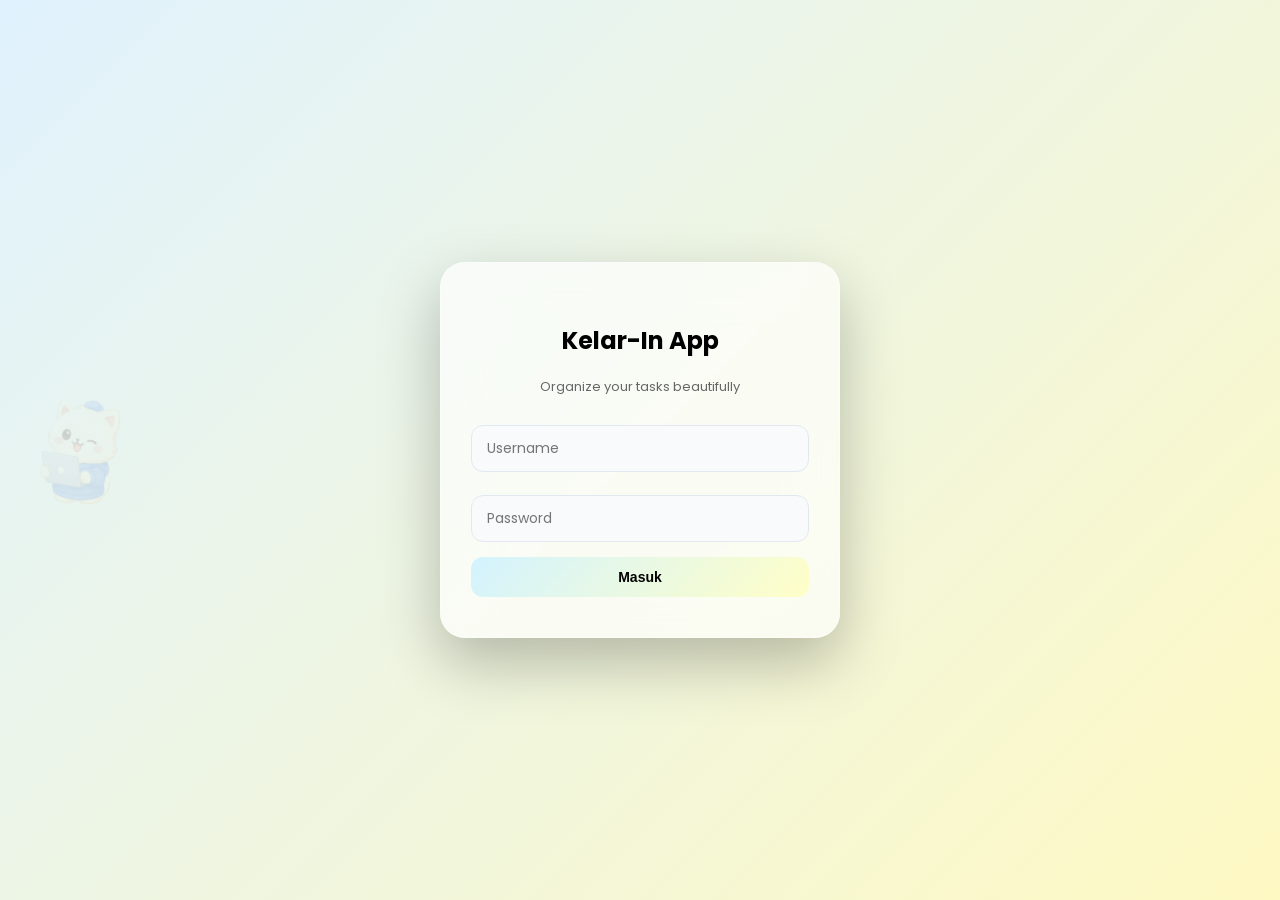
<file: index.html>
<!DOCTYPE html>
<html lang="id">
<head>
  <meta charset="UTF-8">
  <title>Login</title>

  <link href="https://fonts.googleapis.com/css2?family=Poppins:wght@300;400;600&display=swap" rel="stylesheet">
  <link rel="stylesheet" href="style.css">
</head>
<body class="login"></body>
<body class="center">

<div class="login-container">

  <div class="login-card">
  <h2>Kelar-In App</h2>
  <p class="subtitle">Organize your tasks beautifully</p>

  <input id="username" placeholder="Username">
  <input id="password" type="password" placeholder="Password">

  <button class="btn-login" onclick="login()">Masuk</button>
</div>


<script src="main.js"></script>
</body>
</html>
</file>
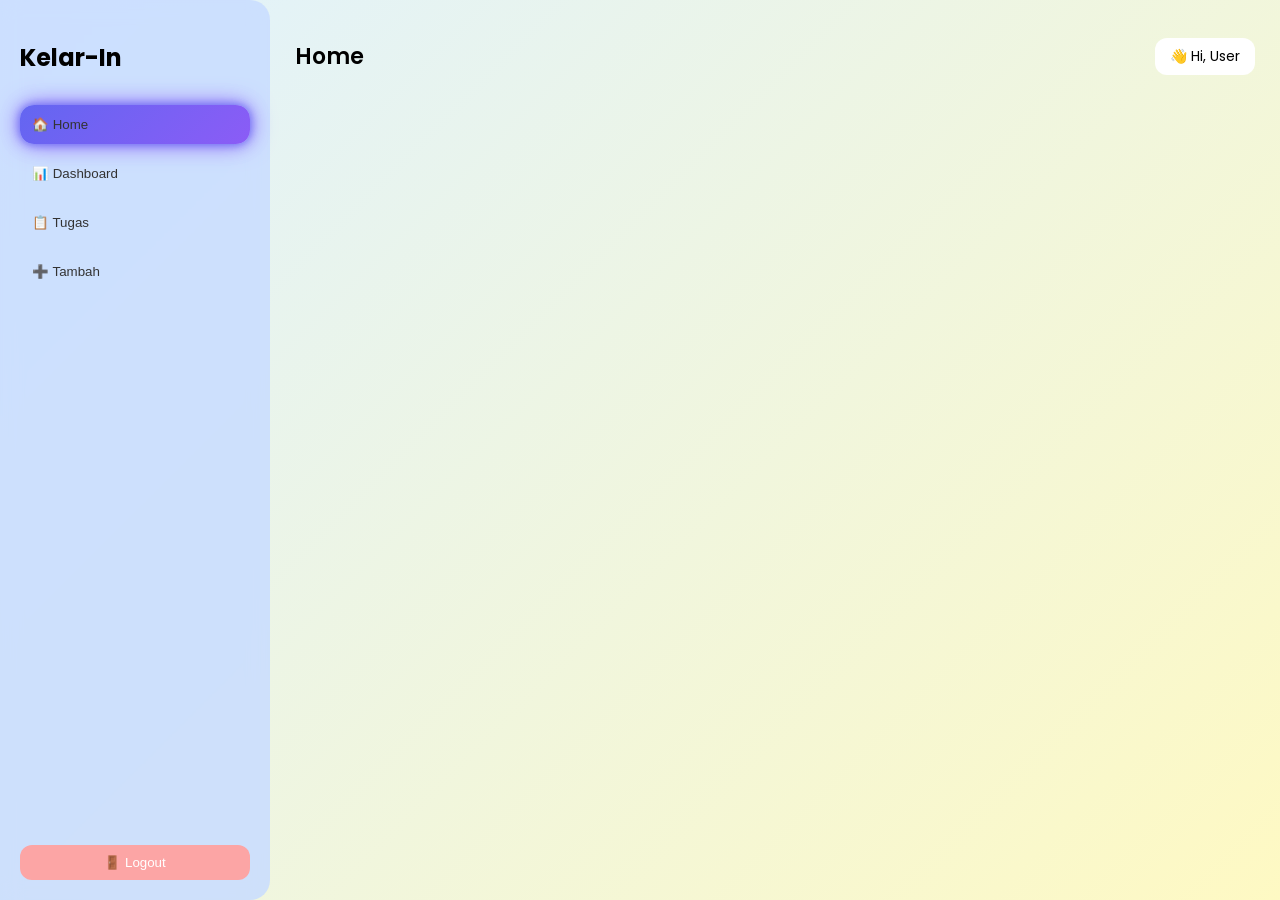
<file: home.html>
<!DOCTYPE html>
<html lang="id">
<head>
  <meta charset="UTF-8">
  <title>Home</title>

  <link href="https://fonts.googleapis.com/css2?family=Poppins:wght@300;400;600&display=swap" rel="stylesheet">
  <link rel="stylesheet" href="style.css">
</head>

<body>

<div id="app">

  <aside>
    <h2 class="logo">Kelar-In</h2>

    <nav>
      <button class="nav-btn active" onclick="setActive(this); showHome()">🏠 Home</button>
      <button class="nav-btn" onclick="setActive(this); showDashboard()">📊 Dashboard</button>
      <button class="nav-btn" onclick="setActive(this); showTasks()">📋 Tugas</button>
      <button class="nav-btn" onclick="setActive(this); showAdd()">➕ Tambah</button>
    </nav>

    <div class="bottom">
      <button class="logout" onclick="logout()">🚪 Logout</button>
    </div>
  </aside>

  <main>

    <div class="topbar">
      <h1 id="pageTitle">Home</h1>
      <div class="user" id="userName">👋 Hi, User</div>
    </div>

    <div class="content"></div>

  </main>

</div>

<script src="main.js"></script>

</body>

<body class="home"></body>
</html>
</file>
<file: style.css>
body {
  margin: 0;
  font-family: 'Poppins', sans-serif;
  background: linear-gradient(135deg, #e0f2fe, #fef9c3);
}

/* ================= LOGIN ================= */
.center {
  display: flex;
  justify-content: center;
  align-items: center;
  height: 100vh;
}

/* ================= LAYOUT ================= */
#app {
  display: flex;
  height: 100vh;
}

/* ================= SIDEBAR ================= */
aside {
  width: 230px;
  background: rgba(200, 220, 255, 0.85); /* cuma ganti warna */
  backdrop-filter: blur(10px);
  padding: 20px;
  display: flex;
  flex-direction: column;
  justify-content: space-between;
  border-radius: 0 20px 20px 0;
}

.logo {
  margin-bottom: 30px;
}




/* ================= NAV ================= */
nav {
  display: flex;
  flex-direction: column;
}

.nav-btn {
  display: flex;
  align-items: center;
  gap: 12px;

  padding: 12px;
  margin-bottom: 10px;
  border-radius: 14px;

  background: transparent !important;
  color: #cbd5f5;

  border: none;
  cursor: pointer;

  position: relative;
  z-index: 10;

  transition: 0.3s;
}

/* efek klik modern */
.nav-btn::before {
  content: "";
  position: absolute;
  inset: 0;
  background: radial-gradient(circle at center, rgba(255,255,255,0.2), transparent);
  opacity: 0;
  transition: 0.3s;
}

.nav-btn:hover::before {
  opacity: 1;
}

.nav-btn:hover {
  background: rgba(255,255,255,0.08);
  box-shadow: 0 0 15px rgba(99,102,241,0.6);
}

.nav-btn.active {
  background: linear-gradient(135deg, #6366f1, #8b5cf6) !important;
  box-shadow:
    0 0 10px #6366f1,
    0 0 25px #8b5cf6;
}

.nav-btn span {
  font-size: 14px;
  font-weight: 500;
}

/* ================= BOTTOM ================= */
.bottom {
  margin-top: auto;
}

.logout {
  width: 100%;
  padding: 10px;
  border-radius: 12px;
  border: none;
  background: #fca5a5;
  color: white;
  cursor: pointer;
}

/* ================= MAIN ================= */
main {
  flex: 1;
  padding: 25px;
}

/* ================= TOPBAR ================= */
.topbar {
  display: flex;
  justify-content: space-between;
  align-items: center;
}

.topbar h1 {
  font-size: 22px; /* sebelumnya besar */
  font-weight: 600;
}

.user {
  background: white;
  padding: 8px 15px;
  border-radius: 12px;
  font-size: 14px;
}

/* ================= CONTENT ================= */
.content {
  margin-top: 20px;
}

/* ================= CARD ================= */
.card {
  background: rgba(255,255,255,0.85);
  backdrop-filter: blur(10px);
  padding: 20px;
  border-radius: 18px;
  margin-bottom: 20px;
  /* Ganti shadow jadi agak kebiruan/ungu lembut */
  box-shadow: 0 10px 30px rgba(160, 196, 255, 0.25); 
  border: 1px solid rgba(255, 255, 255, 0.6); /* Tambah border putih tipis */
}

.card.big {
  font-size: 15px;
}

/* ================= UPGRADE CARD (MODERN 3D) ================= */
.card {
  position: relative;
  overflow: hidden;

  transition: all 0.3s ease;
}

.card {
  padding: 16px; /* sebelumnya 20px */
}

.card.big {
  padding: 18px;
}

/* efek glow neon */
.card::before {
  content: "";
  position: absolute;
  inset: 0;
  border-radius: 18px;

  background: linear-gradient(
    120deg,
    rgba(0, 255, 255, 0.15),
    rgba(140, 0, 255, 0.15),
    rgba(0, 255, 150, 0.15)
  );

  opacity: 0;
  transition: 0.4s;
}

/* hover efek */
.card:hover {
  transform: translateY(-8px) scale(1.01);

  box-shadow: 
    0 15px 40px rgba(0,0,0,0.15),
    0 0 20px rgba(0, 255, 255, 0.2),
    0 0 40px rgba(140, 0, 255, 0.15);
}

/* aktifkan glow saat hover */
.card:hover::before {
  opacity: 1;
}
/* ================= GRID ================= */
.grid {
  display: grid;
  grid-template-columns: repeat(auto-fit, minmax(220px, 1fr));
  gap: 15px;
  align-items: stretch;
}

.content {
  margin-top: 15px;
}

.card + .card {
  margin-top: 12px;
}

/* ================= NUMBER ================= */
.number {
  font-size: 22px;
  font-weight: bold;
  margin-top: 10px;
}

/* ================= EMPTY ================= */
.empty {
  text-align: center;
  color: #888;
  margin-top: 10px;
}

/* Update di bagian input */
input {
  width: 100%;
  padding: 12px 15px;
  margin: 8px 0 15px 0; /* Jarak antar input dirapikan */
  border-radius: 12px;
  border: 1px solid #e2e8f0; /* Border tipis biar tegas tapi rapi */
  background: #f8fafc;
  font-family: 'Poppins', sans-serif;
  font-size: 14px;
  box-sizing: border-box; /* WAJIB ada agar input tidak lewat batas */
  transition: 0.2s;
}

input:focus {
  border-color: #60a5fa;
  background: white;
  outline: none;
}

/* ================= BUTTON GENERAL ================= */
/* semua tombol harus di atas layer dekorasi */
button,
.nav-btn,
.logout,
.icon-btn-main {
  position: relative;
  z-index: 10;
}

/* ================= LOGIN MODERN ================= */
.login-container {
  width: 100%;
  display: flex;
  justify-content: center;
  align-items: center;
}

/* Update di bagian .login-card */
.login-card {
  background: rgba(255, 255, 255, 0.7); 
  backdrop-filter: blur(20px);
  padding: 40px 30px; /* Diperlebar sedikit biar nafas */
  border-radius: 25px;
  width: 400px;
  text-align: center;
  box-shadow: 0 15px 35px rgba(0, 0, 0, 0.05);
  border: 1px solid rgba(255, 255, 255, 0.4);
  box-sizing: border-box; /* Menjaga ukuran tetap konsisten */
}

.subtitle {
  font-size: 13px;
  color: #666;
  margin-bottom: 20px;
}

/* Update di bagian .btn-login */
/* Update di bagian .btn-login */
.btn-login {
  width: 100%;
  padding: 12px;
  border-radius: 12px; /* Disamakan dengan input biar rapi */
  border: none;
  background: linear-gradient(135deg, #d3f3ff, #fffec7); /* Warna pink-merah ceriamu */
  color: rgb(0, 0, 0);
  font-weight: 600;
  font-size: 14px;
  cursor: pointer;
  transition: 0.3s;
}

.btn-login:hover {
  opacity: 0.9;
  transform: translateY(-1px);
}

.nav-btn:hover {
  transform: translateX(8px) scale(1.02);
  box-shadow: 0 8px 20px rgba(147, 197, 253, 0.3);
}

.icon-btn-main:hover {
  transform: translateY(-3px) scale(1.05);
  box-shadow: 0 8px 15px rgba(205, 180, 219, 0.4);
}

/* ================= TASK ================= */
.task-row {
  display: flex;
  align-items: center;
  gap: 10px;
  padding: 10px;
  margin-top: 8px;
  border-radius: 12px;
  background: rgba(255,255,255,0.7);
}

.task-text {
  flex: 1;
}

.done {
  text-decoration: line-through;
  color: #aaa;
}

/* ICON BUTTON */
.icon-btn {
  border: none;
  width: 30px;
  height: 30px;
  border-radius: 8px;
  cursor: pointer;
  font-size: 14px;
  transition: 0.2s;
}

.icon-btn:hover {
  transform: scale(1.1);
}

.done-btn {
  background: #bbf7d0;
}

.delete-btn {
  background: #fecaca;
}

/* ================= BACKGROUND (TETAP HALUS) ================= */
.piano-bg {
  position: fixed;
  top: 0;
  left: 0;
  width: 100%;
  height: 100%;
  z-index: -1;
  opacity: 0.5;
}

.piano-bg::before {
  content: "";
  position: absolute;
  width: 200%;
  height: 200%;
  background: repeating-linear-gradient(
    90deg,
    rgba(255,255,255,0.04) 0px,
    rgba(255,255,255,0.04) 10px,
    transparent 10px,
    transparent 40px
  );
  animation: flow 12s linear infinite;
}

@keyframes flow {
  from { transform: translateY(-30%); }
  to { transform: translateY(30%); }
}

/* ICON SIDEBAR */
.nav-btn {
  display: flex;
  align-items: center;
  gap: 12px;

  border: none;
  padding: 12px;
  margin-bottom: 10px;
  border-radius: 14px;

  background: white; /* ← ini yang bikin putih */
  color: #333;

  cursor: pointer;
  transition: 0.3s;
}

/* ICON SIDEBAR */
.nav-icon {
  width: 26px;   /* sebelumnya 18px → dibesarin */
  height: 26px;
  object-fit: contain;
}

/* ================= ADD MODERN ================= */
.add-modern {
  max-width: 500px;
  margin: auto;
}

.form-group {
  margin-bottom: 15px;
  text-align: left;
}

.form-group label {
  font-size: 13px;
  color: #666;
  margin-bottom: 5px;
  display: block;
}

.form-group input {
  width: 100%;
  padding: 12px;
  border-radius: 12px;
  border: 1px solid #e5e7eb;
  background: #f8fafc;
  transition: 0.2s;
}

.form-group input:focus {
  border-color: #60a5fa;
  background: white;
}

/* BUTTON FULL */
.btn-login.full {
  width: 100%;
}

/* DATE MODERN */
input[type="date"] {
  appearance: none;
  font-family: 'Poppins', sans-serif;
}

/* ================= HOME ================= */
.home-card {
  max-width: 600px;
  margin: auto;
}

.home-header {
  display: flex;
  align-items: center;
  gap: 15px;
  margin-bottom: 20px;
}

.home-logo {
  width: 60px;
  height: 60px;
  object-fit: contain;
}

/* LAST TASK BUTTON */
.last-task {
  width: 100%;
  border: none;
  background: linear-gradient(135deg, #60a5fa, #facc15);
  color: white;
  padding: 15px;
  border-radius: 15px;
  text-align: left;
  cursor: pointer;
  transition: 0.3s;
}

.last-task:hover {
  transform: scale(1.02);
}
.login-card {
  position: relative;
  z-index: 2;

  background: rgba(255,255,255,0.65);
  backdrop-filter: blur(25px);

  border: 1px solid rgba(255,255,255,0.3);

  /* TAMBAHAN BAYANGAN HITAM */
  box-shadow: 0 25px 60px rgba(0, 0, 0, 0.25);
}

.login-container {
  position: relative;
  width: 100%;
  height: 100vh;
  display: flex;
  justify-content: center;
  align-items: center;
  overflow: hidden;
}

/* LOGO KECIL DI KIRI */
.login-container::before {
  content: "";
  position: absolute;

  width: 120px;   /* kecil */
  height: 120px;  /* kecil */

  background: url("./img/login.png") no-repeat center;
  background-size: contain;

  opacity: 0.15;

  left: 20px;   /* pinggir kiri */
  top: 50%;
  transform: translateY(-50%);

  z-index: 0;
  pointer-events: none;
}

/* ================= MODAL POPUP ================= */
.modal {
  display: none;
  position: fixed;
  inset: 0;

  background: rgba(255, 255, 255, 0.25);
  backdrop-filter: blur(10px);

  z-index: 99999;

  justify-content: center;
  align-items: center;
}

.modal.active {
  display: flex !important;
}

/* INI PENTING BIAR CLICK TIDAK MACET */
.modal-content {
  pointer-events: auto;
}

.modal-content {
  background: rgba(255, 255, 255, 0.75);
  backdrop-filter: blur(20px);

  padding: 30px 25px;
  border-radius: 20px;

  text-align: center;
  min-width: 280px;
  max-width: 90%;

  box-shadow: 0 20px 40px rgba(0,0,0,0.08);

  animation: pop 0.25s ease;
  border: 1px solid rgba(255,255,255,0.4);
}

.modal-content h3 {
  margin-bottom: 8px;
  color: #6c63ff; /* pastel purple */
}

.modal-content p {
  font-size: 13px;
  color: #666;
}

.modal-content button {
  margin-top: 15px;
  padding: 10px 22px;

  border: none;
  border-radius: 14px;

  background: linear-gradient(135deg, #a0c4ff, #bdb2ff);
  color: white;

  font-weight: 600;
  cursor: pointer;

  transition: 0.2s;
}

.modal-content button:hover {
  transform: translateY(-2px);
  box-shadow: 0 10px 20px rgba(160, 196, 255, 0.3);
}

.modal.active {
  display: flex !important;
}

@keyframes pop {
  from {
    transform: scale(0.8);
    opacity: 0;
  }
  to {
    transform: scale(1);
    opacity: 1;
  }
}

/* ================= BUTTON ICON ================= */
.icon-btn-main {
  display: flex;
  align-items: center;
  gap: 8px;

  background: linear-gradient(135deg, #bde0fe, #cdb4db);
  color: #333;

  border: none;
  padding: 8px 14px;
  border-radius: 12px;

  cursor: pointer;
  font-weight: 600;
  transition: 0.2s;
}

.icon-btn-main.delete {
  background: linear-gradient(135deg, #ffadad, #ffd6a5);
}

.icon-btn-main:hover {
  transform: translateY(-2px);
  box-shadow: 0 8px 15px rgba(0,0,0,0.08);
}

/* ICON DALAM BUTTON */
.btn-icon {
  width: 16px;
  height: 16px;
}

/* ================= SEARCH BOX ================= */
.search-box {
  display: flex;
  align-items: center;

  background: #f8fafc;
  border: 1px solid #ddd;
  border-radius: 12px;

  padding: 8px 12px;
  gap: 8px;
}

.search-box input {
  border: none;
  outline: none;
  background: transparent;
  width: 100%;
}

/* ICON SEARCH */
.search-icon {
  width: 16px;
  height: 16px;
  opacity: 0.6;
}
</file>
